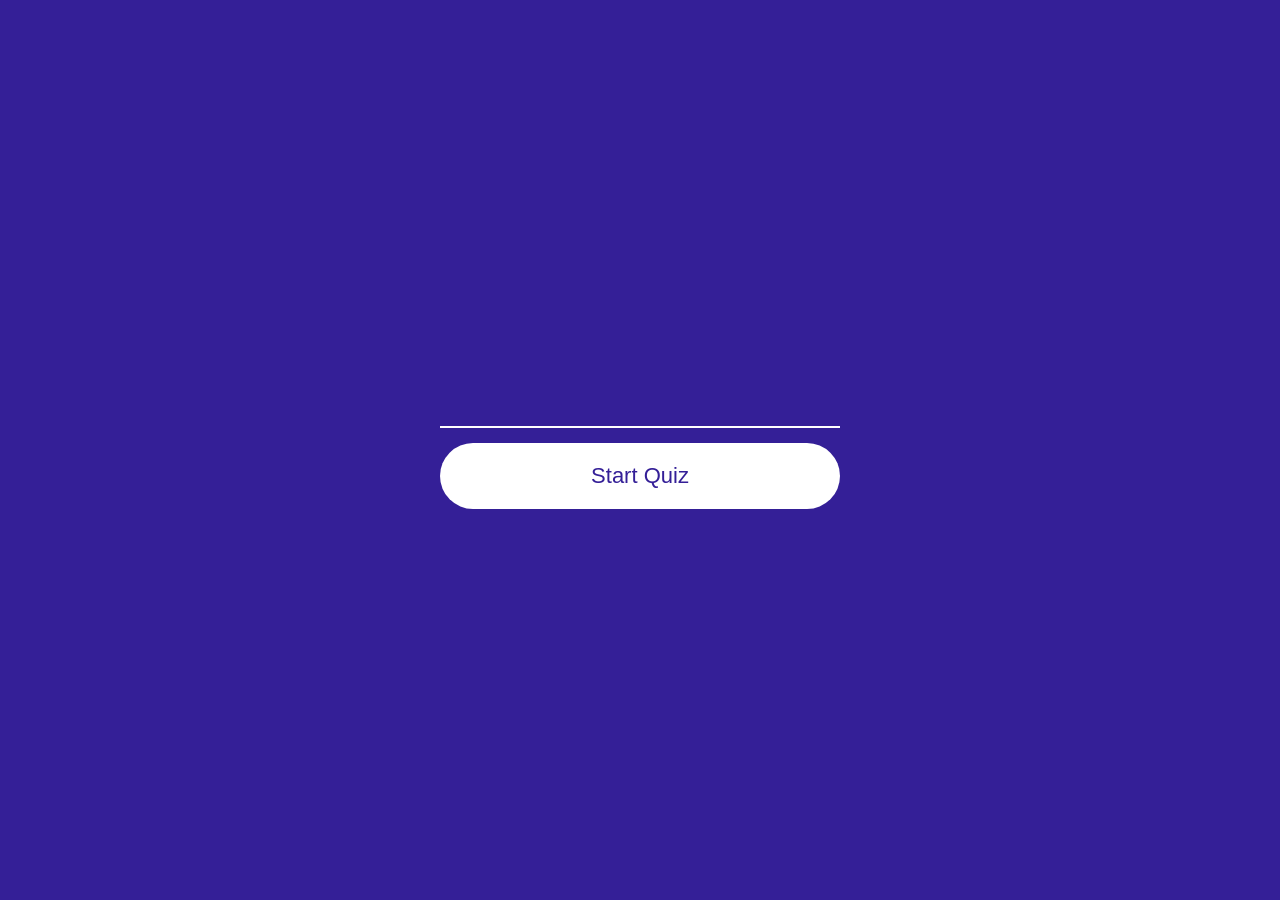
<file: index.html>
<!DOCTYPE html>
<html lang="en">
<head>
    <meta charset="UTF-8">
    <meta name="viewport" content="width=device-width, initial-scale=1.0">
    <title>Javascript quiz0</title>
    <link rel="stylesheet" href="style.css">
</head>
<body>
   <div class="wrapper">
       <div class="welcome-text">
           <form class="welcome-form" name="welcome-form" onsubmit="submitForm(event)">
               <input type="text" name="name">
               <button type="submit">Start Quiz</button>
           </form>
       </div>
   </div> 


    <script src="app.js"></script>
</body>
</html>
</file>
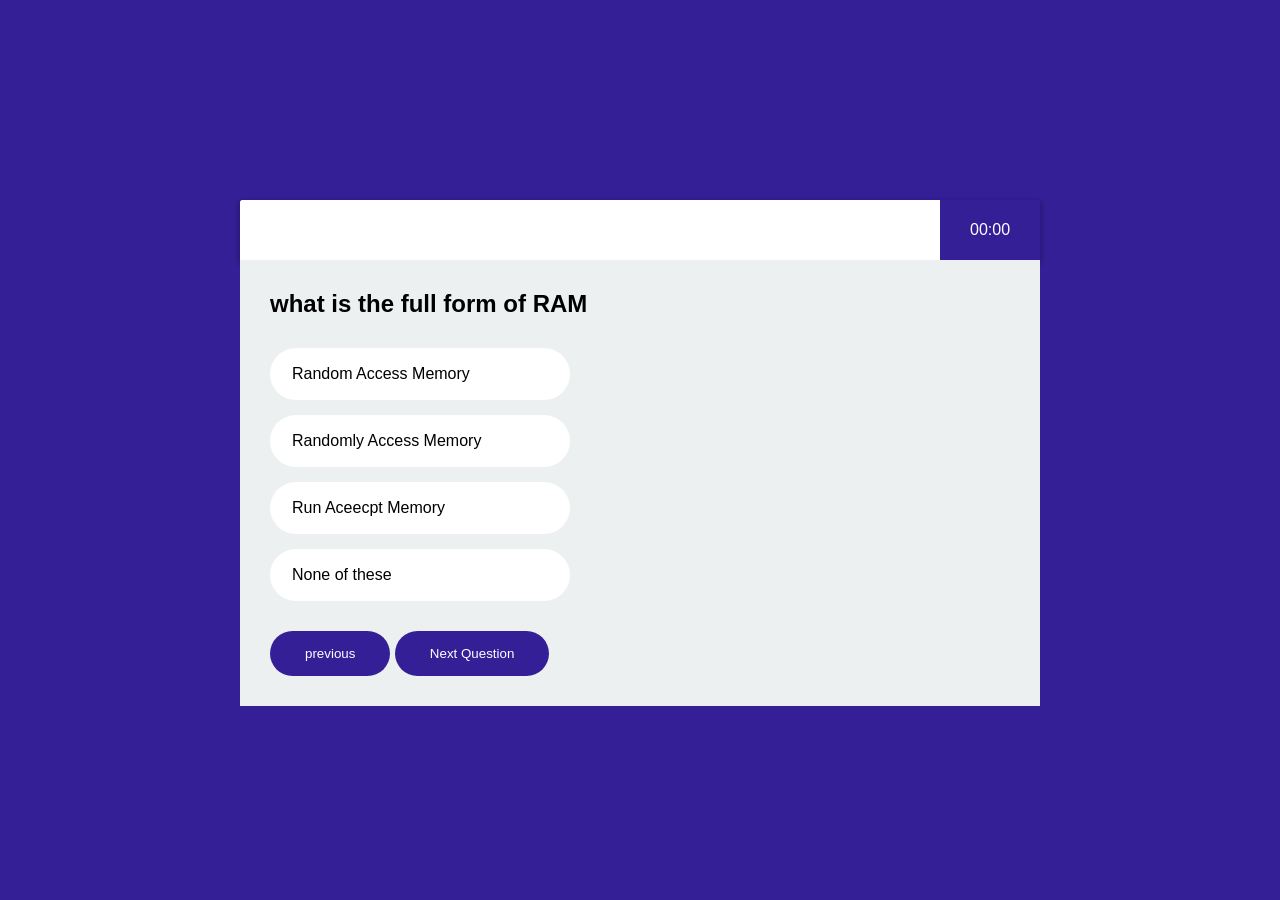
<file: quiz.html>
<!DOCTYPE html>
<html lang="en">
<head>
    <meta charset="UTF-8">
    <meta name="viewport" content="width=device-width, initial-scale=1.0">
    <title>Javascript Quiz</title>
    <link rel="stylesheet" href="style.css">
</head>
<body>
    <div class="wrapper">
        <div class="quiz">
            <div class="quiz-header">
                <div class="quiz-user">
                    <h1> <span class="display"></span></h1>
                </div>
                <div class="quiz-timer">
                    <span class="time">00:00</span>
                </div>
                
            </div>
            <div class="quiz-body">
                <div id="question">
                </div>
                <button class="btn-previous" onclick="previous()">previous</button>
                <button class="btn-next" onclick="next()">Next Question</button>
            </div>
        </div>
    </div>
    <script src="app.js"></script>
</body>
</html>
</file>
<file: style.css>
*{
    padding: 0;
    margin: 0;
    box-sizing: border-box;
}

body{
    font-family: 'Lucida Sans', 'Lucida Sans Regular', 'Lucida Grande', 'Lucida Sans Unicode', Geneva, Verdana, sans-serif;
}

.wrapper{
    display: flex;
    justify-content: center;
    align-items: center;
    width: 100vw;
    height: 100vh;
    background-color: #341f97;
}

.welcome-text{
    width: 400px;

}

.welcome-form input,
.welcome-form button{
    display: block;
    width: 100%;
}

.welcome-form input{
    margin-bottom: 15px;
    background-color: transparent;
    border: none;
    font-size: 30px;
    color: #fff;
    border-bottom: 2px solid #fff;
    text-align: center;

}

.welcome-form button{
    font-size: 22px;
    padding: 20px 0;
    border: none;
    background-color: #fff;
    color: #341f97;
    border-radius: 100px;
    transition: 0.4s all;
}

.welcome-form button:hover{
    transform: translate(-5px);
    cursor: pointer;
}

.welcome-form input:focus,
.welcome-form button:focus{
    outline: none;
}

.quiz{
    border-radius: 3px;
   display: grid;
   grid-template-rows: 60px auto;
    width: 800px;
    height: 500px;
    background-color: #fff;

}

.quiz-header{
    display: flex;
    justify-content: space-between;
    border-top-left-radius: 3px;
    border-top-right-radius: 3px;
    box-shadow: 0px 2px 5px 1px rgba(0, 0, 0, 0.3);
    background-color: #fff;
}

.quiz-body{
    padding: 30px;
    background-color: #ececec;
}

.quiz-user{
    display: flex;
    align-items: center;
    height: 100%;
    padding-left: 30px;
}
.quiz-timer{
   display: flex;
   align-items: center;
   height: 100%;
   width: 100px;
   background-color: #341f97;
   color: #fff;
   padding: 0 30px; 
}
.quiz-body{
    background-color: #ecf0f1;
}

.option-group{
    list-style: none;
    margin: 30px 0;
}

.name{
    color: black;
    padding: 50px;
}

.option{
    background-color: #fff;
    width: 300px;
    padding: 15px 20px;
    margin-bottom: 15px;
    border-radius: 100px;
    border: 2px solid transparent;
    transition: 00.4s;
}

.option:hover{
    cursor: pointer;
    border: 2px solid #341f97;
    color: #341f97;
}

.option.active{
    background-color: #341f97;
    color: #fff;
}

.active{
    background-color: #341f97;
}

.btn-next, .btn-previous{
    border: none;
    padding: 15px 35px;
    background-color: #341f97;
    color: #fff;
    border-radius: 27px;
}

.btn-next:hover,
.btn-previous:hover{
    cursor: pointer;
    background-color: #fff;
    color: #341f97;
    box-shadow: 0px 0px 10px 1px rgba(0, 0, 0, 0.3);
}
</file>
